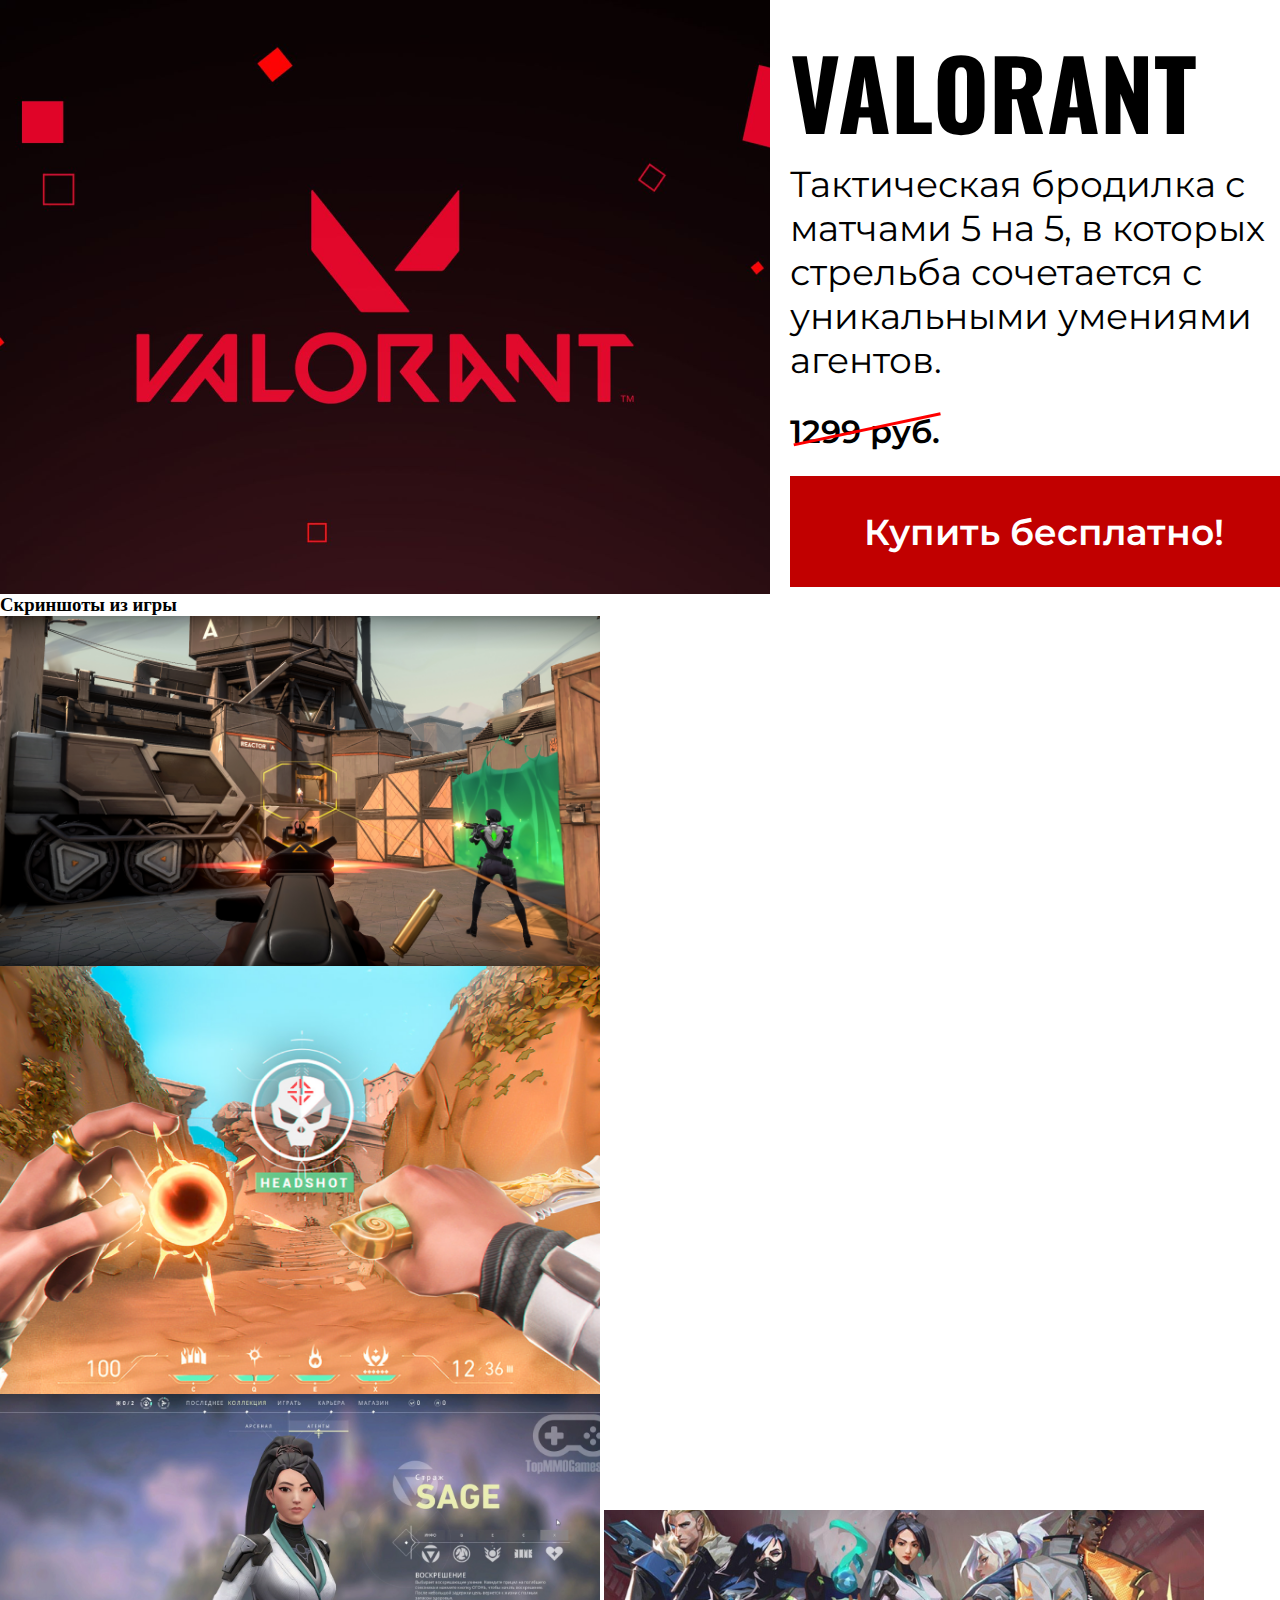
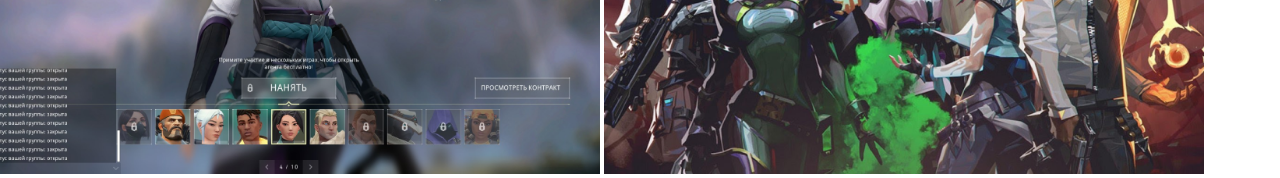
<file: style/detail.html>
<!DOCTYPE html>
<html lang="en">
<head>
    <meta charset="UTF-8">
    <meta http-equiv="X-UA-Compatible" content="IE=edge">
    <meta name="viewport" content="width=device-width, initial-scale=1.0">
    <link rel="stylesheet" href="style.css">
    <title>Document</title>
</head>
<body>
    <div class="first">
        <img src="cover.png" alt="" width="770">
        <div>
            <h1>VALORANT</h1>
            <p>Тактическая бродилка с матчами 5 на 5, в которых  стрельба сочетается с уникальными умениями агентов.</p>
            <p class="un"><del class="detailDel">1299 руб.</del></p>
            <button class="btn h20">Купить бесплатно!</button>
        </div>
    </div>

    <div class="second">
        <h3>Скриншоты из игры</h3>
        <div class="screens">
            <div class="first_screen">
                <img src="img1.png" alt="" width="600">
                <img src="img2.png" alt="" width="600">
            </div>

            <div class="second_screen">
                <img src="img3.png" alt="" width="600">
                <img src="img4.png" alt="" width="600">
            </div>
        </div>
    </div>
</body>
</html>
</file>
<file: style/style.css>
@import url('https://fonts.googleapis.com/css2?family=Montserrat&family=Oswald:wght@700&display=swap');

*{
    padding: 0;
    margin: 0;
}

h1{
    margin-top: 20px;
    margin-left: 20px;
    font-family: 'Oswald';
    font-style: normal;
    font-weight: 700;
    font-size: 96px;
    line-height: 142px;

    color: #000000;
}

input{
    box-sizing: border-box;
    margin-top: 16px;
    width: 770px;
    height: 100px;
 
    background: #FFFFFF;
    border: 1px solid #DFDFDF;
    box-shadow: 8px 8px 16px rgba(0, 0, 0, 0.15);
    font-family: 'Montserrat';
    font-style: normal;
    font-weight: 400;
    font-size: 36px;
    line-height: 44px;
    text-indent: 40px;
}

.btn{
    margin-top: 24px;
    width: 770px;
    height: 111px;
    background: #C10000;
    font-family: 'Montserrat';
    font-style: normal;
    font-weight: 600;
    font-size: 36px;
    line-height: 44px;
    color: #FFFFFF;
    border: #C10000;
}
.btn:hover{
    background: #7d0000;
}
.reg{
    display: flex;
    margin-left: 20px;
}
.reg2{
    display: flex;
    align-items: center;
    margin-left: 20px;
}
.enter{
    display: flex;
    flex-direction: column;
    margin-left: 40px;

}
h2{
    font-family: 'Oswald';
    font-style: normal;
    font-weight: 700;
    font-size: 32px;
    line-height: 47px;

    color: #000000;
}
header{
    width: 100%;
    height: 100px;
    background: rgba(45, 44, 44, 0.93);
    display: flex;
    justify-content: center;
}
header div{
    width: 1200px;
    display: flex;
    justify-content: space-between;
    align-items: center;
}

header div a{
    font-family: 'Montserrat';
    font-style: normal;
    font-weight: 600;
    font-size: 24px;
    line-height: 29px;
    text-decoration: none;
    color: #FFFFFF;
}

.banner{
    width: 100%;
    height: 1000px;
    background-image: url('main.png');
    background-repeat: no-repeat, no-repeat;
    display: flex;
    flex-direction: column;
}

p{
    font-family: 'Montserrat';
    font-style: normal;
    font-weight: 400;
    font-size: 36px;
    line-height: 44px;
    /* identical to box height */

    margin-left: 20px;
    color: #000000;
}

.h20{
    margin-left: 20px;
    width: 507px;
    height: 111px;
}

.mar{
    margin-top: 150px;
}

.val{
    width: 100%;
    background-image: url('val.png');
    height: 1000px;
    display: flex;
    flex-direction: column;
}

.disabled{
    width: 375px;
    height: 99px;
    left: 180px;
    top: 1590px;
    margin-left: 20px;
    background: #5F5F5F;
}

.disabled:hover{
    background: #5F5F5F;
}

.val img{
    margin-left: 20px;
    margin-top: 250px;
}

del {
	font-family: 'Montserrat';
    font-style: normal;
    font-weight: 600;
    font-size: 32px;
    line-height: 39px;
	position: relative;
	color: #FFFFFF;;
	text-decoration: none;
}
del::before {
	content: "";
	border-bottom: 3px solid red;
	position: absolute;
	width: 100%;
	height: 50%;
	transform: rotate(-12deg);
}

.first{
    display: flex;
}

.detailDel{
    font-family: 'Montserrat';
    font-style: normal;
    font-weight: 600;
    font-size: 32px;
    line-height: 39px;
    /* identical to box height */


    color: #000000;
}
.un{
    margin-top: 26px    ;
}
.first div{
    display: flex;
    flex-direction: column;
}

.first_screen{
    display: flex;
    flex-direction: column;
    
}

.card_style{
    box-sizing: border-box;
    width: 638px;
    height: 210px;
    background: #FFFFFF;
    border: 1px solid #E3E3E3;
    box-shadow: 5px 5px 16px rgba(0, 0, 0, 0.15);
    display: flex;
}

.content{
    width: 355px;
    margin-left: 20px;
    
    flex-direction: column;

    height: 170px;
}
.title{
    margin-top: 38px;
    font-family: 'Oswald';
    font-style: normal;
    font-weight: 700;
    font-size: 24px;
    line-height: 36px;
    color: #000000;
}


.descr{
    margin-top: 20px;
    font-family: 'Montserrat';
    font-style: normal;
    font-weight: 400;
    font-size: 16px;
    line-height: 20px;
    color: #000000;
    margin-left: 0 !important;
}

.btnCata{
    margin-top: 30px;
    width: 355px;
    height: 42px !important;
    background: #C10000;
    font-family: 'Montserrat';
    font-style: normal;
    font-weight: 600;
    font-size: 16px;
    line-height: 20px;

    color: #FFFFFF;
}

.btnCata:hover{
    background: #8f0202;
}

.column{
    display: flex;
    flex-direction: column;
    align-items: center;
    justify-content: space-between;
    height: 850px;
}
.row{
    display: flex;
    justify-content: space-between;
    width: 1390px;
}
</file>
